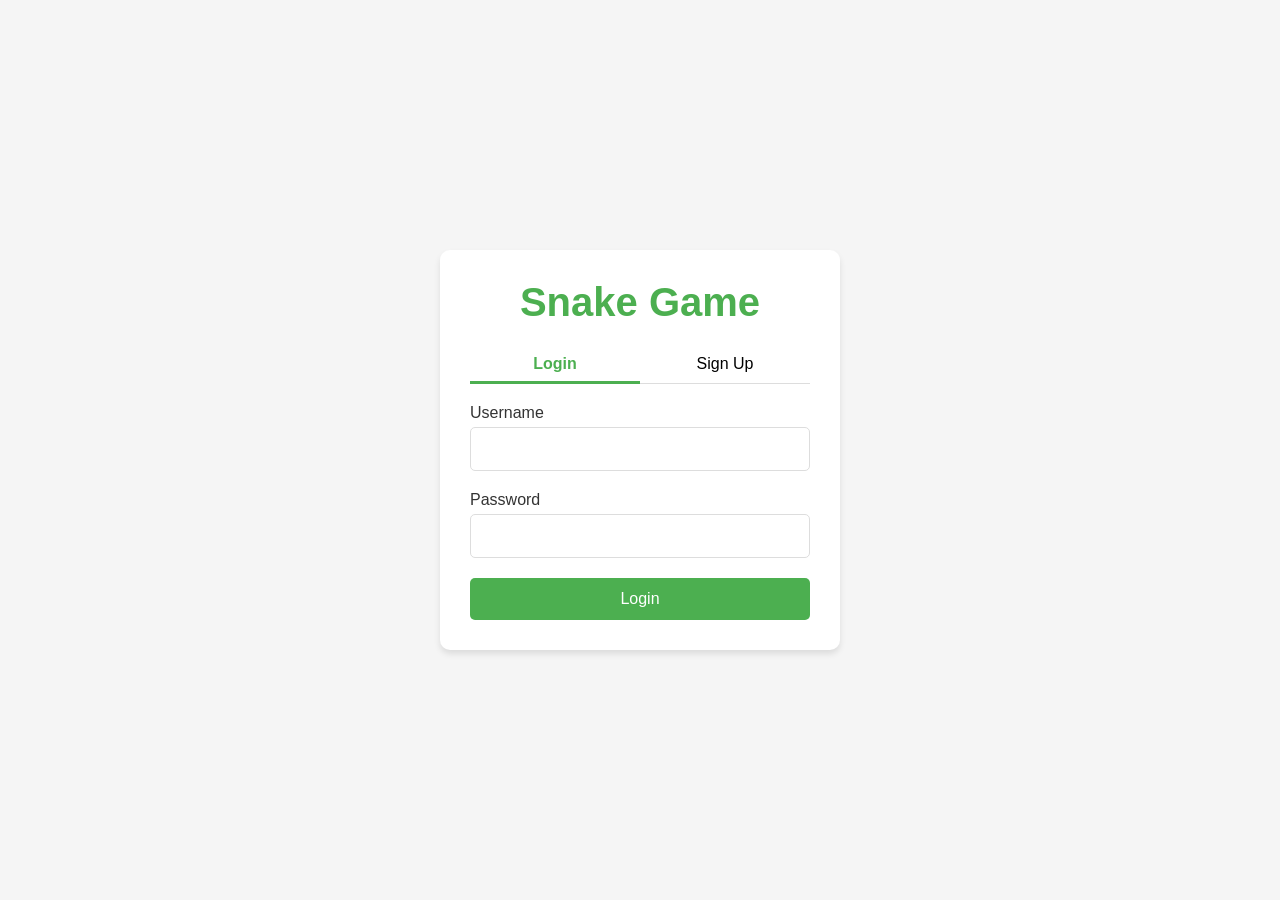
<file: index.html>
<!DOCTYPE html>
<html lang="en">

<head>
    <meta charset="UTF-8">
    <meta name="viewport" content="width=device-width, initial-scale=1.0">
    <title>Snake Game - Login</title>
    <link rel="stylesheet" href="styles.css">
</head>

<body>
    <div class="container">
        <div class="auth-container">
            <h1>Snake Game</h1>
            <div class="tabs">
                <button class="tab-btn active" id="login-tab">Login</button>
                <button class="tab-btn" id="signup-tab">Sign Up</button>
            </div>

            <form id="login-form" class="auth-form">
                <div class="form-group">
                    <label for="login-username">Username</label>
                    <input type="text" id="login-username" required>
                </div>
                <div class="form-group">
                    <label for="login-password">Password</label>
                    <input type="password" id="login-password" required>
                </div>
                <button type="submit" class="btn primary-btn">Login</button>
            </form>

            <form id="signup-form" class="auth-form" style="display: none;">
                <div class="form-group">
                    <label for="signup-username">Username</label>
                    <input type="text" id="signup-username" required>
                </div>
                <div class="form-group">
                    <label for="signup-password">Password</label>
                    <input type="password" id="signup-password" required>
                </div>
                <div class="form-group">
                    <label for="confirm-password">Confirm Password</label>
                    <input type="password" id="confirm-password" required>
                </div>
                <button type="submit" class="btn primary-btn">Sign Up</button>
            </form>
        </div>
    </div>

    <script src="auth.js"></script>
</body>

</html>
</file>
<file: styles.css>
:root {
    --primary-color: #4caf50;
    --secondary-color: #2e7d32;
    --accent-color: #80e27e;
    --background-color: #f5f5f5;
    --container-bg: #ffffff;
    --text-color: #333333;
    --shadow: 0 4px 6px rgba(0, 0, 0, 0.1);

    /* Color themes */
    --theme-green-primary: #4caf50;
    --theme-green-secondary: #2e7d32;

    --theme-blue-primary: #2196F3;
    --theme-blue-secondary: #1976D2;

    --theme-purple-primary: #9c27b0;
    --theme-purple-secondary: #7B1FA2;

    --theme-orange-primary: #ff9800;
    --theme-orange-secondary: #F57C00;

    --theme-red-primary: #f44336;
    --theme-red-secondary: #D32F2F;
}

* {
    margin: 0;
    padding: 0;
    box-sizing: border-box;
    font-family: 'Segoe UI', Tahoma, Geneva, Verdana, sans-serif;
}

body {
    background-color: var(--background-color);
    color: var(--text-color);
    height: 100vh;
    display: flex;
    align-items: center;
    justify-content: center;
    overflow: hidden;
}

.container {
    width: 100%;
    max-width: 1200px;
    padding: 20px;
    margin: 0 auto;
    display: flex;
    align-items: center;
    justify-content: center;
}

.auth-container {
    background-color: var(--container-bg);
    border-radius: 10px;
    box-shadow: var(--shadow);
    padding: 30px;
    width: 400px;
    text-align: center;
}

h1 {
    color: var(--primary-color);
    margin-bottom: 20px;
    font-size: 2.5rem;
}

.tabs {
    display: flex;
    margin-bottom: 20px;
    border-bottom: 1px solid #ddd;
}

.tab-btn {
    flex: 1;
    background: none;
    border: none;
    padding: 10px;
    font-size: 16px;
    cursor: pointer;
    transition: all 0.3s ease;
    position: relative;
}

.tab-btn.active {
    color: var(--primary-color);
    font-weight: bold;
}

.tab-btn.active::after {
    content: '';
    position: absolute;
    bottom: -1px;
    left: 0;
    width: 100%;
    height: 3px;
    background-color: var(--primary-color);
}

.auth-form {
    text-align: left;
}

.form-group {
    margin-bottom: 20px;
}

label {
    display: block;
    margin-bottom: 5px;
    font-weight: 500;
}

input {
    width: 100%;
    padding: 12px;
    border: 1px solid #ddd;
    border-radius: 5px;
    font-size: 16px;
    transition: border 0.3s ease;
}

input:focus {
    border-color: var(--primary-color);
    outline: none;
}

.btn {
    width: 100%;
    padding: 12px;
    border: none;
    border-radius: 5px;
    font-size: 16px;
    cursor: pointer;
    transition: all 0.3s ease;
}

.primary-btn {
    background-color: var(--primary-color);
    color: white;
}

.primary-btn:hover {
    background-color: var(--secondary-color);
}

.secondary-btn {
    background-color: #e0e0e0;
    color: var(--text-color);
}

.secondary-btn:hover {
    background-color: #d0d0d0;
}

/* Game Canvas Styles */
#game-container {
    background-color: var(--container-bg);
    border-radius: 10px;
    box-shadow: var(--shadow);
    padding: 20px;
    text-align: center;
    display: none;
}

#game-info {
    margin-bottom: 10px;
    display: flex;
    justify-content: space-between;
}

canvas {
    background-color: #f8f8f8;
    border-radius: 5px;
    box-shadow: inset 0 0 5px rgba(0, 0, 0, 0.1);
}

/* Game Over Screen */
.overlay {
    position: fixed;
    top: 0;
    left: 0;
    width: 100%;
    height: 100%;
    background-color: rgba(0, 0, 0, 0.7);
    display: flex;
    align-items: center;
    justify-content: center;
    z-index: 10;
    display: none;
}

.modal {
    background-color: var(--container-bg);
    border-radius: 10px;
    box-shadow: var(--shadow);
    padding: 30px;
    width: 400px;
    text-align: center;
}

.modal h2 {
    color: var(--primary-color);
    margin-bottom: 20px;
}

.scoreboard {
    margin: 20px 0;
    max-height: 200px;
    overflow-y: auto;
}

.score-item {
    display: flex;
    justify-content: space-between;
    padding: 10px;
    border-bottom: 1px solid #eee;
}

.score-item:last-child {
    border-bottom: none;
}

.buttons {
    display: flex;
    gap: 10px;
    margin-top: 20px;
}

.logout-btn {
    background: none;
    border: none;
    color: var(--primary-color);
    text-decoration: underline;
    cursor: pointer;
    margin-top: 10px;
    font-size: 14px;
}

/* Game Settings Styles */
.game-settings {
    background-color: #f8f8f8;
    border-radius: 5px;
    padding: 15px;
    margin-bottom: 15px;
    text-align: left;
}

.settings-group {
    margin-bottom: 15px;
}

.settings-group label {
    display: block;
    margin-bottom: 8px;
    font-weight: 600;
}

.radio-group {
    display: flex;
    flex-direction: column;
    gap: 8px;
}

.radio-group label {
    display: flex;
    align-items: center;
    font-weight: normal;
    cursor: pointer;
    margin-bottom: 0;
}

.radio-group input[type="radio"] {
    width: auto;
    margin-right: 8px;
}

select {
    width: 100%;
    padding: 8px;
    border: 1px solid #ddd;
    border-radius: 5px;
    font-size: 14px;
}

.color-options {
    display: flex;
    gap: 10px;
}

.color-option {
    width: 30px;
    height: 30px;
    border-radius: 50%;
    border: 2px solid transparent;
    cursor: pointer;
}

.color-option.active {
    border-color: #333;
}

#apply-settings {
    margin-top: 5px;
    padding: 8px;
}
</file>
